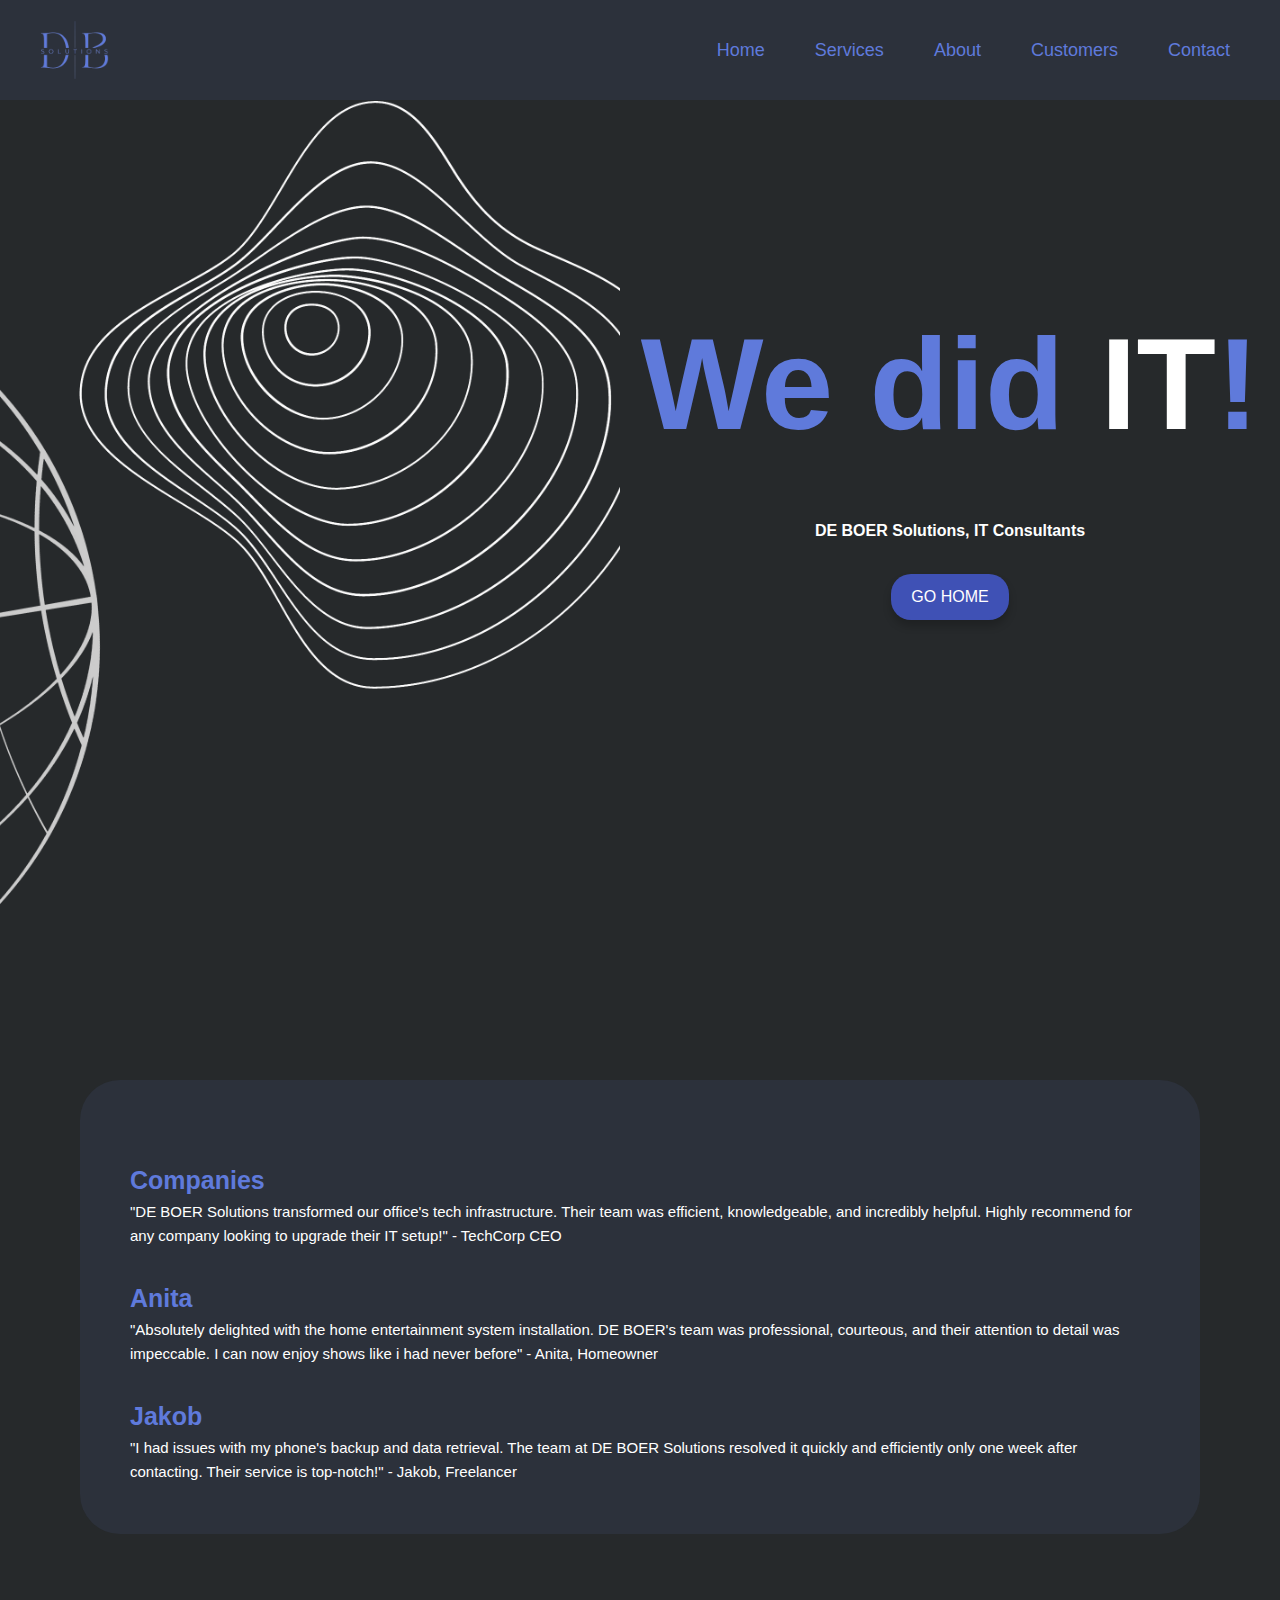
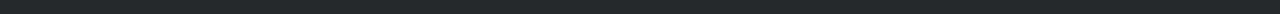
<file: customers.html>
<!DOCTYPE html>
<html lang="en">
<head>
    <!-- Grundläggande sidhuvudinformation -->
    <meta charset="UTF-8">
    <meta name="viewport" content="width=device-width, initial-scale=1.0">
    <title>DBSolutions</title>
    <link rel="stylesheet" href="style.css">
</head>
<body>
    <!-- Överlagring för visuella effekter -->
    <div class="overlay"></div>
    <header class="header">
        <!-- Logotyp -->
        <div class="logo">
            <a href="index.html">
                <img src="img/LOGO_1_PNG-removebg-preview.png" alt="Logo image">
            </a>
        </div>
        <!-- Navigeringsfält -->
        <div class="navigation">
            <!-- Meny för mindre skärmar -->
            <input type="checkbox" class="toggle-menu">
            <div class="hamburger"></div>
            <!-- Navigeringslänkar -->
            <ul class="menu">
                <li><a class="header-text" href="index.html">Home</a></li>
                <li><a class="header-text" href="services.html">Services</a></li>
                <li><a class="header-text" href="index.html#about-us-h2">About</a></li>
                <li><a class="header-text" href="customers.html">Customers</a></li>
                <li><a class="header-text" href="index.html#contact-h2">Contact</a></li>
            </ul>
        </div>
    </header>
    <main>
        <!-- Huvudinnehåll - Kunder -->
        <div class="container">
            <div class="text-content">
                <h1 class="first-text">We did <span class="IT">IT</span>!<br></h1>
                <h4>DE BOER Solutions, IT Consultants</h4>
                <!-- Hemknapp -->
                <div class="button-container">
                    <a href="index.html" class="hover-button">GO HOME</a>
                </div>
            </div>
            <!-- Bildinnehåll -->
            <div class="image-content">
                <img id="Abstract" src="img/Abstract-Nbg.png" alt="">
            </div>
        </div>
        <!-- Kundomdömen -->
    <div class="container_2">
        <div class="about_content">
            <!-- Företagsomdöme -->
            <h5 class="services-page-text">Companies</h5>
            <p>"DE BOER Solutions transformed our office's tech infrastructure. Their team was efficient, knowledgeable, and incredibly helpful. Highly recommend for any company looking to upgrade their IT setup!" - TechCorp CEO</p>  
            <!-- Anita's omdöme -->
            <h5 class="services-page-text">Anita</h5>
            <p>"Absolutely delighted with the home entertainment system installation. DE BOER's team was professional, courteous, and their attention to detail was impeccable. I can now enjoy shows like i had never before" - Anita, Homeowner</p>
            <!-- Jakob's omdöme -->
            <h5 class="services-page-text">Jakob</h5>
            <p>"I had issues with my phone's backup and data retrieval. The team at DE BOER Solutions resolved it quickly and efficiently only one week after contacting.  Their service is top-notch!" - Jakob, Freelancer</p>
        </div>
    </div>
    </main>
</body>
</html>
</file>
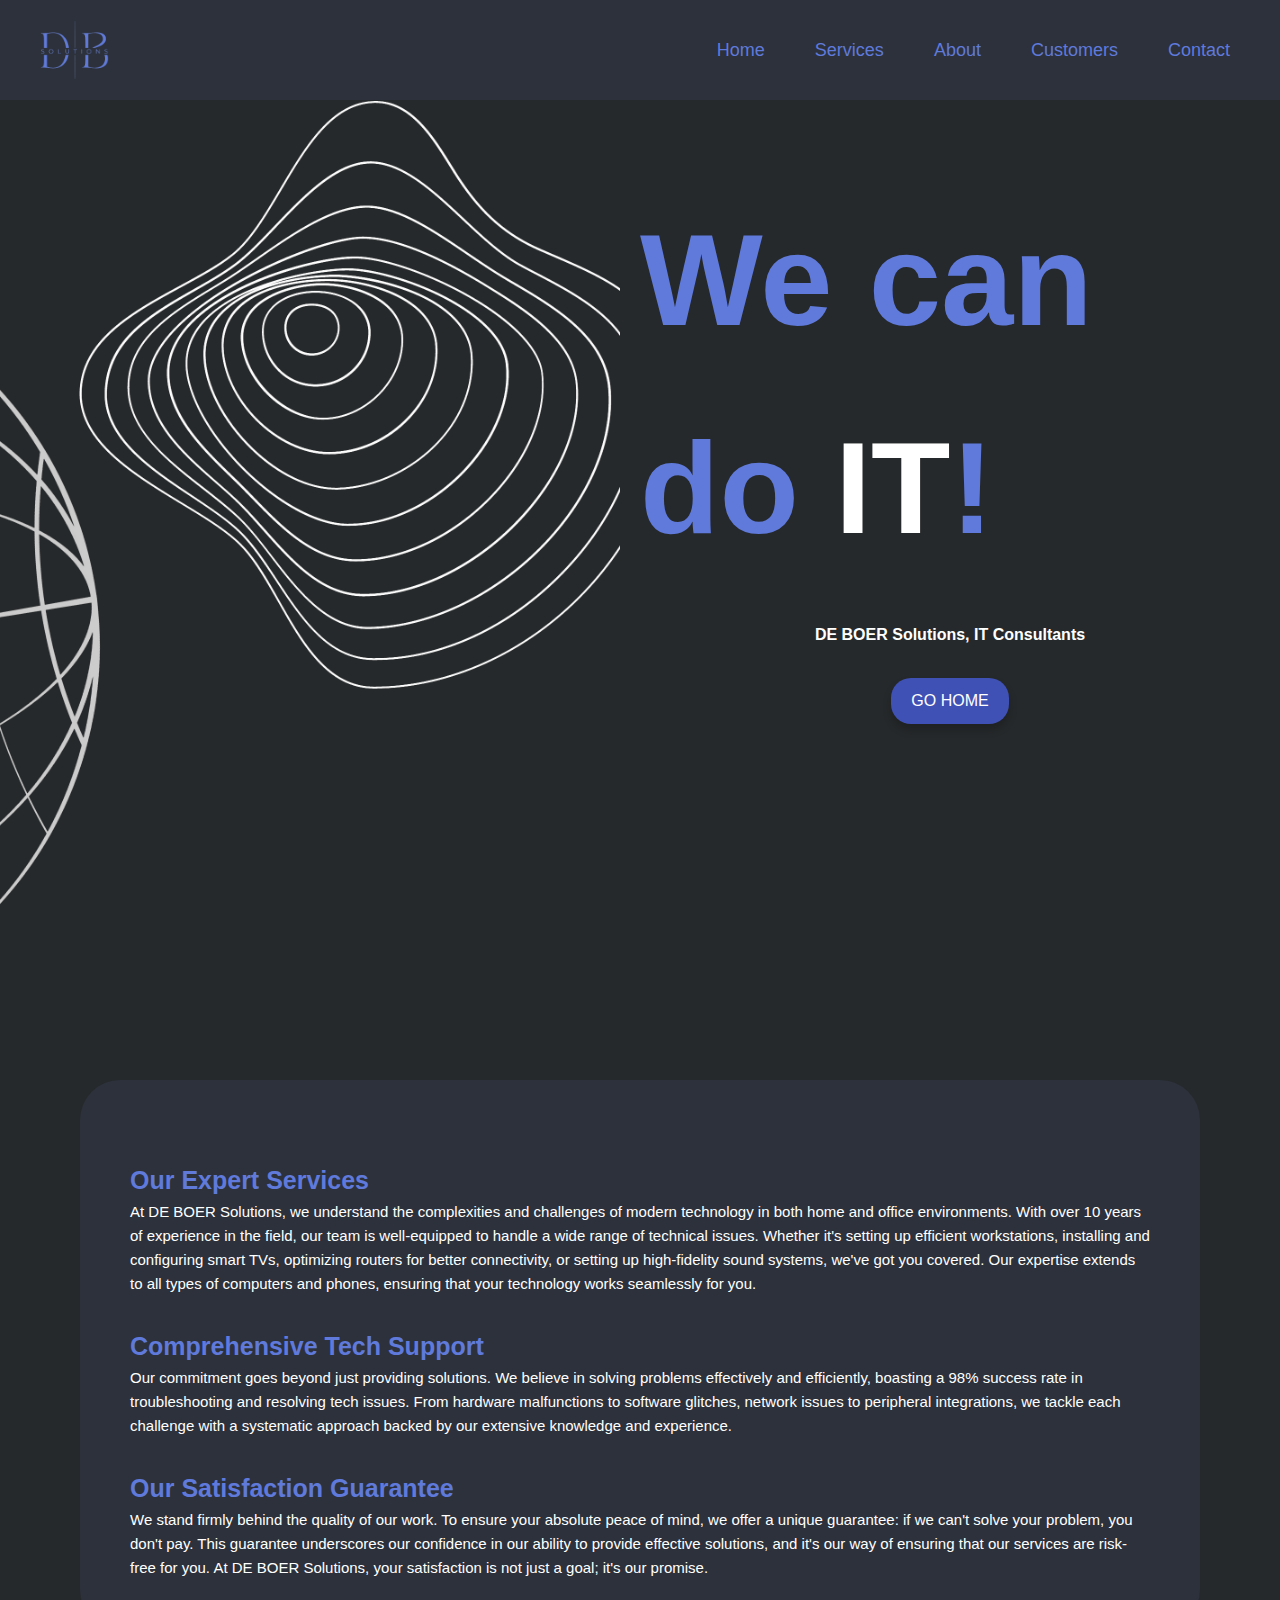
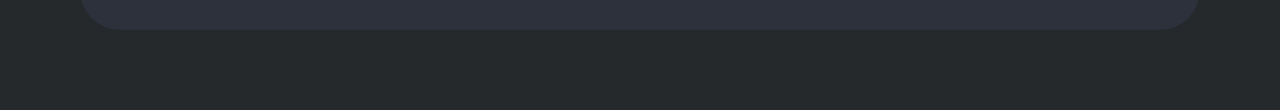
<file: services.html>
<!DOCTYPE html>
<html lang="en">
<head>
    <!-- Grundläggande sidhuvudinformation -->
    <meta charset="UTF-8">
    <meta name="viewport" content="width=device-width, initial-scale=1.0">
    <title>DBSolutions</title>
    <link rel="stylesheet" href="style.css">
</head>
<body>
    <!-- Överlagring för visuella effekter -->
    <div class="overlay"></div>
    <header class="header">
        <!-- Logotyp -->
        <div class="logo">
            <a href="index.html">
                <img src="img/LOGO_1_PNG-removebg-preview.png" alt="Logo image">
            </a>
        </div>
        <!-- Navigeringsfält -->
        <div class="navigation">
            <!-- Meny för mindre skärmar -->
            <input type="checkbox" class="toggle-menu">
            <div class="hamburger"></div>
            <!-- Navigeringslänkar -->
            <ul class="menu">
                <li><a class="header-text" href="index.html">Home</a></li>
                <li><a class="header-text" href="services.html">Services</a></li>
                <li><a class="header-text" href="index.html#about-us-h2">About</a></li>
                <li><a class="header-text" href="customers.html">Customers</a></li>
                <li><a class="header-text" href="index.html#contact-h2">Contact</a></li>
            </ul>
        </div>
    </header>
    <main>
        <!-- Huvudinnehåll - Tjänster -->
        <div class="container">
            <div class="text-content">
                <h1 class="first-text">We can do <span class="IT">IT</span>!<br></h1>
                <h4>DE BOER Solutions, IT Consultants</h4>
                <!-- Hemknapp -->
                <div class="button-container">
                    <a href="index.html" class="hover-button">GO HOME</a>
                </div>
            </div>
            <!-- Bildinnehåll -->
            <div class="image-content">
                <img id="Abstract" src="img/Abstract-Nbg.png" alt="">
            </div>
        </div>
        <!-- Tjänstinformation -->
        <div class="container_2">
            <div class="about_content">
                <!-- Experttjänster -->
                <h5 class="services-page-text">Our Expert Services</h5>
                <p>At DE BOER Solutions, we understand the complexities and challenges of modern technology in both home and office environments. With over 10 years of experience in the field, our team is well-equipped to handle a wide range of technical issues. Whether it's setting up efficient workstations, installing and configuring smart TVs, optimizing routers for better connectivity, or setting up high-fidelity sound systems, we've got you covered. Our expertise extends to all types of computers and phones, ensuring that your technology works seamlessly for you.</p>
                <!-- Omfattande teknisk support -->
                <h5 class="services-page-text">Comprehensive Tech Support</h5>
                <p>Our commitment goes beyond just providing solutions. We believe in solving problems effectively and efficiently, boasting a 98% success rate in troubleshooting and resolving tech issues. From hardware malfunctions to software glitches, network issues to peripheral integrations, we tackle each challenge with a systematic approach backed by our extensive knowledge and experience.</p>
                <!-- Vår kundtillfredsställelsegaranti -->
                <h5 class="services-page-text">Our Satisfaction Guarantee</h5>
                <p>We stand firmly behind the quality of our work. To ensure your absolute peace of mind, we offer a unique guarantee: if we can't solve your problem, you don't pay. This guarantee underscores our confidence in our ability to provide effective solutions, and it's our way of ensuring that our services are risk-free for you. At DE BOER Solutions, your satisfaction is not just a goal; it's our promise.</p>
            </div>
        </div>
    </main>
</body>
</html>
</file>
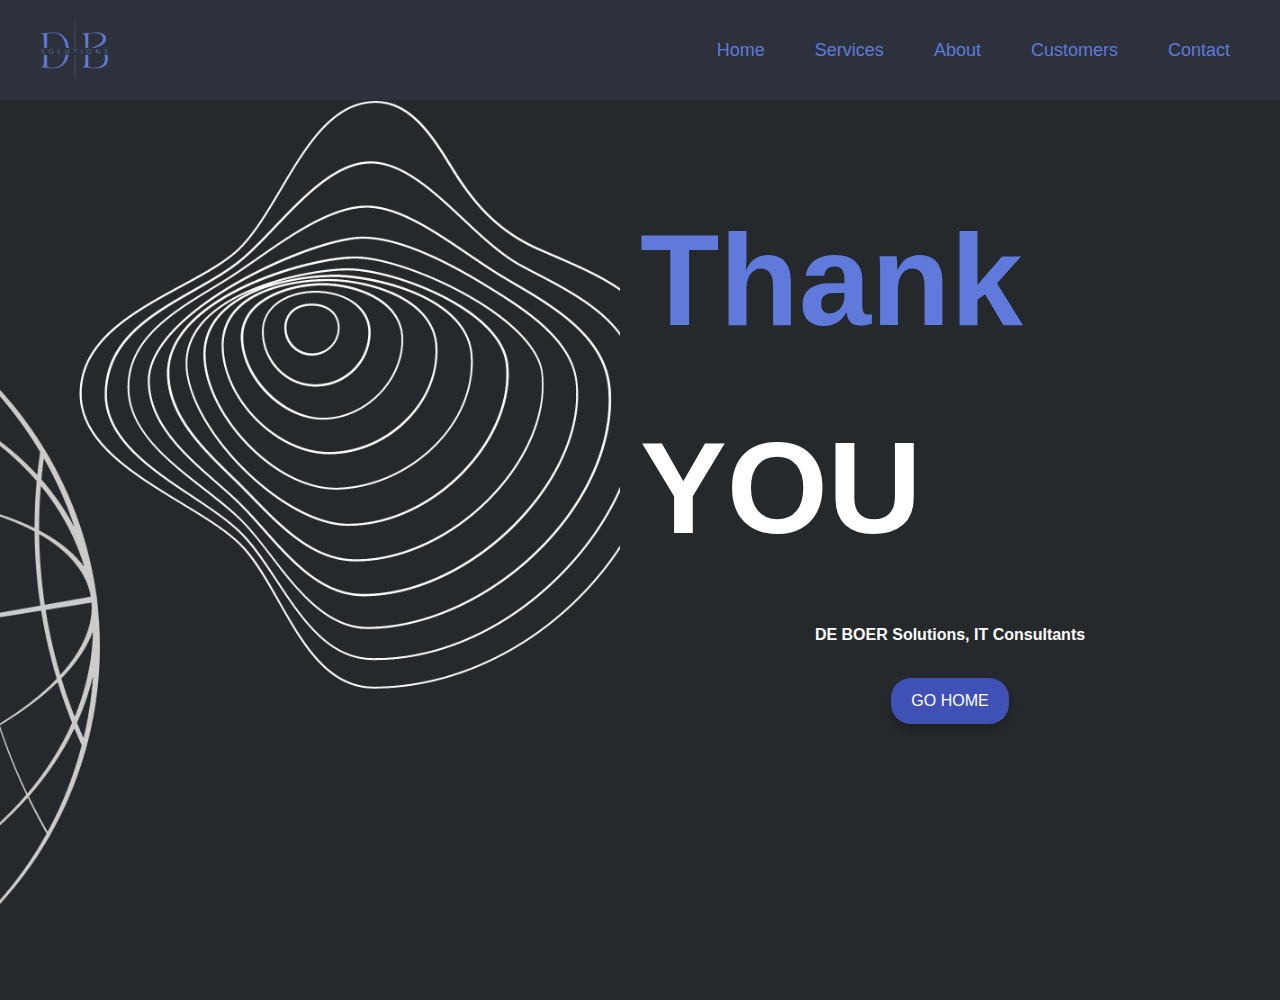
<file: thanks.html>
<!DOCTYPE html>
<html lang="en">
<head>
    <!-- Grundläggande sidhuvudinformation -->
    <meta charset="UTF-8">
    <meta name="viewport" content="width=device-width, initial-scale=1.0">
    <title>DBSolutions</title>
    <link rel="stylesheet" href="style.css">
</head>
<body>
    <!-- Överlagring för visuella effekter -->
    <div class="overlay"></div>
    <header class="header">
        <!-- Logotyp -->
        <div class="logo">
            <a href="index.html">
                <img src="img/LOGO_1_PNG-removebg-preview.png" alt="Logo image">
            </a>
        </div>
        <!-- Navigeringsfält -->
        <div class="navigation">
            <!-- Meny för mindre skärmar -->
            <input type="checkbox" class="toggle-menu">
            <div class="hamburger"></div>
            <!-- Navigeringslänkar -->
            <ul class="menu">
                <li><a class="header-text" href="index.html">Home</a></li>
                <li><a class="header-text" href="services.html">Services</a></li>
                <li><a class="header-text" href="index.html#about-us-h2">About</a></li>
                <li><a class="header-text" href="customers.html">Customers</a></li>
                <li><a class="header-text" href="index.html#contact-h2">Contact</a></li>
            </ul>
        </div>
    </header>
    <main>
        <!-- Huvudinnehåll - Tack sida -->
        <div class="container">
            <div class="text-content">
                <h1 class="first-text">Thank <span class="IT">YOU</span><br></h1>
                <h4>DE BOER Solutions, IT Consultants</h4>
                <!-- Hemknapp -->
                <div class="button-container">
                    <a href="index.html" class="hover-button">GO HOME</a>
                </div>
            </div>
            <!-- Bildinnehåll -->
            <div class="image-content">
                <img id="Abstract" src="img/Abstract-Nbg.png" alt="">
            </div>
        </div>
    </main>
</body>
</html>
</file>
<file: style.css>
/* Globala stilar */
* {
  margin: 0;
  padding: 0;
  box-sizing: border-box;
  font-family: 'Poppins', sans-serif;
  scroll-behavior: smooth;
}

/* Grundläggande kroppsstilar */
body {
  overflow-x: hidden;
  background-color: var(--background);
  line-height: 1.6;
  display: grid;
}

/* Rotvariabler för färgschema */
:root {
  --background: #26292B;
  --foreground: rgba(44, 49, 59);
  --accent: #5F7ADB;
  --accent-2: #3F5ABD;
  --neutral: white;
}

/* Header stilar */
.header {
  position: relative;
  width: 100%;
  display: flex;
  justify-content: space-between;
  align-items: center;
  background-color: var(--foreground);
  padding: 0 25px;
  transition: 0.3s;
  max-width: 100%;
}

/* Logotypstilar */
.logo a {
  display: block;
}

.logo a img {
  display: block;
  width: 100%;
  max-height: 100px;
  max-width: 100%;
  object-fit: contain;
  object-position: top left;
}

/* Navigeringsstilar */
.navigation {
  display: flex;
  justify-content: space-between;
  align-items: center;
}

/* Menystilar */
.menu {
  display: flex;
  justify-content: center;
  flex-direction: row;
  align-items: center;
  z-index: 2;
  transition: 0.5s;
}

.menu li {
  list-style: none;
}

.menu li a {
  color: var(--accent);
  text-decoration: none;
  display: block;
  padding: 40px 25px;
  font-size: 18px;
  line-height: 1;
  transition: 0.3s;
}

.menu li a:hover {
  box-shadow: 0 -5px 0px var(--accent) inset;
  padding: 35px 25px 45px 25px;
}

/* Hamburgarmenystilar */
.hamburger {
  position: relative;
  width: 30px;
  height: 4px;
  background: var(--accent);
  border-radius: 10px;
  cursor: pointer;
  z-index: 3;
  transition: 0.3s;
}

/* Stilar för rubrikerna */
h2 {
  display: flex;
  position: relative;
  padding: 0.10em 0;
  margin: 0 8rem;
  color: var(--neutral);
  font-size: 50px;
  display: inline-block;
  max-width: 100%;
}

h2::after {
  content: '';
  position: absolute;
  width: 100%;
  transform: scaleX(0);
  margin-bottom: 40px;
  height: 4px;
  bottom: 0px;
  left: 0;
  background-color: var(--accent);
  transform-origin: bottom right;
  transition: transform 0.25s ease-out;
}

h2:hover:after {
  transform: scaleX(1);
  transform-origin: bottom left;
}

/* Mer hamburgarmenystilar */
.hamburger::before,
.hamburger::after {
  content: "";
  position: absolute;
  height: 4px;
  right: 0;
  background-color: #5F7ADB;
  border-radius: 10px;
  transition: 0.3s;
}

.hamburger::before {
  top: -10px;
  width: 30px;
}

.hamburger::after {
  top: 10px;
  width: 30px;
}

/* Stilar för att växla menyvisningen */
.toggle-menu {
  position: absolute;
  width: 30px;
  height: 100%;
  z-index: 4;
  cursor: pointer;
  opacity: 0;
}

/* Gömmer hamburgarmeny och växlingsknapp */
.hamburger,
.toggle-menu {
  display: none;
}

/* Justerar hamburgarmenyns utseende när den är markerad */
.navigation input:checked ~ .hamburger {
  background: transparent;
}

.navigation input:checked ~ .hamburger::before {
  top: 0;
  transform: rotate(-45deg);
  width: 30px;
}

.navigation input:checked ~ .hamburger::after{
  top: 0;
  transform: rotate(45deg);
  width: 30px;
}

.navigation input:checked ~ .menu {
  right: 0;
  box-shadow: 20px 0 60px rgba(0, 0, 0, 1);
}

/* Justerar header när den är fast */
.header {
  position: fixed;
  top: 0;
  z-index: 1000; /* Säkerställer att headern är överst */
  width: 100%;
}

/* Stil för huvudelementet */
main {
  padding-top: 100px;
}

/* Mediafrågor för mobilanpassning */
@media (max-width: 1050px) {
  .hamburger,
  .toggle-menu{
    display: block;
  }

  .h2wrapper {
    margin: 0;
    text-align: center;
    display: flex;
    justify-content: center;
    align-items: center;
    flex-direction: column;
  }

  h2::after {
    transform: scaleX(1);
    transform-origin: bottom left; 
    margin-bottom: 10px;
  }

  .header{
    padding-right: 30px;
  }

  .menu {
    justify-content: start;
    flex-direction: column;
    align-items: center;
    position: fixed;
    top: 0;
    background-color: var(--foreground);
    width: 300px;
    height: 100%;
    padding-top: 100px;
    margin-left: 60px;
  }

  .menu li {
    width: 100%;
  }

  .menu li a {
    padding: 30px;
    font-size: 24px;
    box-shadow: 0 1px 0 rgba(255, 255, 255, 0.1) inset;
  }
}

/* Kontainerstilar för att arrangera innehåll */
.container {
  display: flex;
  height: 100vh;
  max-width: 100%;
}

/* Stilar för textinnehåll */
.text-content {
  flex: 1; 
  padding: 20px;
  display: flex; 
  flex-direction: column; 
  justify-content: center;
  align-items: center; 
  text-align: left;
  order: 2;
  margin-top: -200px;
  animation: fadeIn 2s;
  max-width: 100%;
}

/* Keyframe-animation för inmatningseffekt */
@keyframes fadeIn {
  0% { opacity: 0; }
  100% { opacity: 1; }
}

/* Bildinnehållsstilar */
.image-content {
  flex: 1;
  overflow: hidden;
  order: 1;
}

/* Bildstilar */
#Abstract {
  width: 100%;
  height: 100%; 
  object-fit: cover; 
}

/* Mediafrågor för mindre skärmar */
@media (max-width: 900px) {
    .container {
        flex-direction: column-reverse; 
        height: auto;
        padding-top: 30px;
        margin: 30px;
        margin-top: 200px;
        max-width: 100%;
    }

    .image-content {
        position: absolute;
        top: 0;
        left: 0;
        width: 100%;
        margin-top: 0px;
        z-index: -1; /* Sänder bilden bakom texten */
        max-width: 100%;

    }

    .text-content {
        z-index: 1; /* Säkerställer att texten stannar ovanpå bilden */
        background-color: rgba(44, 49, 59, 0.98);
        border-radius: 20px;
        padding: 50px;
        align-items: center;
        max-width: 100%;
    }
}

/* Rubrikstil för delen 'IT' inom h1 */
h1 > span.IT {
    color: var(--neutral);
}

/* Stil för h1-rubriker, inklusive dynamisk fontstorlek */
h1 {
  font-size: calc(50px + 3vw);
  color: #5F7ADB;
  margin-bottom: 30px;
  max-width: 100%;
}

/* Stil för h4-rubriker */
h4 {
  color: var(--neutral);
  margin-bottom: 30px;
  max-width: 100%;
}

/* Stil för h2-rubriker, inklusive dynamisk fontstorlek */
h2 {
  font-size: calc(30px + 2vw);
  max-width: 100%;
}

/* Mediafråga för att justera fontstorlek på smala skärmar */
@media (max-width: 400px) {
  h1, h2 {
      font-size: 40px;
      max-width: 100%;
  }
}

/* Mediafråga för att justera fontstorlek på breda skärmar */
@media (min-width: 1200px) {
  h1{
      font-size: 130px;
      max-width: 100%;
  }

  h2 {
    font-size: 100px;
  }
}

/* Kortens grundläggande stil */
.card {
  color: var(--neutral);
  background-size: cover;
  padding: 10rem 0 0;
  max-width: 35ch;
  text-align: left;
  border-radius: 0.5rem;
  overflow: hidden;
  margin: 10px;
  transition: transform 500ms;
}

/* Hover-effekter för kort */
.card:hover,
.card:focus-within{
  transform: scale(1.05);
}

/* Stil för kortinnehållet */
.card-content {
  --padding: 2rem;
  padding: var(--padding);
  background: linear-gradient(
    hsl(0 0% 0% / 0),
    hsl(0 0% 0% / 0.3) 20%,
    hsl(0 0% 0% / 1)
  );
}

/* Stilar för kort vid hover */
@media (hover) {
  .card-content {
    transform: translateY(65%);
    transition: transform 500ms ease;
  }
  .card:hover .card-content,
  .card:focus-within .card-content{
    transform: translateY(0);
    transition-delay: 500ms;
  }

  .card:focus-within .card-content{
    transition: 0ms;
  }

  .card-content > *:not(.card-title) {
    opacity: 0;
    transition: opacity 500ms linear;
  }

  .card:hover .card-content > *:not(.card-title),
  .card:focus-within .card-content > *:not(.card-title){
    opacity: 1;
    transition-delay: 800ms;
  }

  .card-title::after{
    transform: scalex(0);
  }
}

/* Stil för rubrik efter-elementet inom kort */
.card-title::after {
  content: "";
  position: absolute;
  height: 4px;
  background: var(--accent);
  width: calc(100% + var(--padding));
  left: calc(var(--padding) * -1);
  bottom: -4px;
  transform-origin: left;
  transition: transform 500ms ease;
}

/* Hover-effekt för kortets rubrik */
.card:hover .card-title::after,
.card:focus-within .card-title::after{
  transform: scalex(1);
}

/* Grundläggande stil för kortets rubrik */
.card-title{
  position: relative;
  width: max-content;
  margin-bottom: 15px;
}

/* Stil för knappar inom kort */
.button {
  cursor: pointer;
  display: inline;
  text-decoration: none;
  color: var(--neutral);
  background-color: var(--accent);
  padding: 0.5em 1.25em;
  border-radius: 0.5rem;
  max-width: 100%;
}

/* Marginal för kortens innehåll */
.card-body {
  margin-bottom: 15px;
}

/* Hover-effekt för knappar */
.button:hover,
.button:focus {
  background-color: var(--accent-2);
}

/* Stil för kortgrupp */
.services-cards {
  display: flex;
  justify-content: center;
  align-items: stretch;
  gap: 10vw;
  flex-wrap: wrap;
  padding: 80px;
}

/* Mediafråga för att justera kortgruppens stil */
@media (max-width: 1300px){
  .services-cards{
    gap: 1vw;
    padding: 30px;
  }

  h2::after{
    margin-bottom: 10px;
  }
}

/* Stil för att dölja vissa kort på större skärmar */
@media (min-width: 1050px){
  #mobile-card,
  #mobile-card-customers{
    display: none;
  }
}

/* Stil för att dölja och justera vissa kort på mindre skärmar */
@media (max-width: 1050px){
  #computer-installation,
  #tv-sound,
  #phone-backup,
  #company,
  #anita,
  #jakob {
    display: none;
  }

  #mobile-card,
  #mobile-card-customers{
    margin: 0;
    text-align: center;
    display: flex;
    justify-content: center;
    align-items: center;
    flex-direction: column;
    margin-left: -91px;
    margin-top: 30px;
  }
}
/* Avslutning av kortens stil */

/* Profilbildens stil */
.profile_pic {
  width: 400px;
  flex-direction: column;
}

/* Stil för innehåll som rör profilen */
.profile_content {
  text-align: center;
  max-width: 100%;
}

/* Stil för texten om VD:n */
.text_ceo{
  color: var(--neutral);
  margin-top: 10px;
  max-width: 100%;
}

/* Stil för 'Om oss'-innehållet */
.about_content{
  flex-direction: column;
  padding: 50px;
  margin-left: 100px;
  background-color: var(--foreground);
  border-radius: 40px;
  color: var(--neutral);
  font-size: 18px;
}

/* Grundläggande stil för container_2 */
.container_2 {
  display: flex;
  padding: 80px;
  font-family: 'Poppins', sans-serif;
  max-width: 100%;
}

/* Mediafråga för att justera container_2 på smalare skärmar */
@media (max-width: 1300px) {
  .container_2 {
    flex-direction: column;
    justify-content: center;
    align-items: center;
    max-width: 100%;
  }
  .about_content {
    margin-left: 0;
    flex-direction: column;
    font-size: 15px;
    max-width: 100%;
  }

  #services-h2, #about-us-h2, #customers-h2 {
    scroll-margin-top: 30px;
    max-width: 100%;
  }
}

/* Anpassar avståndet för navigeringslänkarna för att undvika överlappning med innehåll */
#services-h2::before, #about-us-h2::before, #customers-h2::before {
  content: "";
  display: block;
  height: 30px;
  margin-top: 30px;
  visibility: hidden;
  pointer-events: none;
  max-width: 100%;
}

/* Justerar marginalen för 'Customers'-sektionen */
#customers-h2 {
  margin-top: -70px;
  max-width: 100%;
}

/* Avslutar 'Customers'-sektionen */

/* Startar formulärsektionen */
/* Stilar för underrubriker i formuläret */
h5 {
  font-size: calc(30px + 2vh);
  color: var(--accent);
  max-width: 100%;
}

/* Anpassar färg på span-element inuti h5-taggarna */
h5 span {
  color: var(--neutral);
  max-width: 100%;
}

/* Media query för att säkerställa att textstorleken inte blir för liten på smala skärmar */
@media (max-width: 400px) {
  h5 {
      font-size: 40px;
      max-width: 100%;
  }
}

/* Media query för att säkerställa att textstorleken inte blir för stor på breda skärmar */
@media (min-width: 1200px) {
  h5 {
      font-size: 80px;
      max-width: 100%;
  }
}

/* Layout och marginaler för formulärcontainer */
.container_3 {
  display: flex;
  margin-bottom: 200px;
  margin-top: 80px;
  max-width: 100%;
}

/* Stilar för kontaktsektionens rubrik */
.contact_h2 {
  flex: 2;
  order: 1;
  max-width: 100%;
}

/* Container för kontaktsektionens rubrik med anpassad marginal och padding */
.h3wrapper {
  flex: 1;
  padding: 0.10em 0;
  margin: 0 8rem;
  max-width: 100%;
}

/* Extra marginal ovanför formulärinnehållet */
.form-content {
  margin-top: 48px;
}

/* Stilar för formuläret med flexbox för layout */
form {
  flex: 1;
  order: 2;
  display: flex;
  flex-direction: column;
  gap: 1rem;
  padding: 0.10em 0;
  margin: 0 4rem;
  justify-content: center;
  align-items: center;
  max-width: 100%;
}

/* Stilar för inputfält, väljare och textarea med anpassad bakgrundsfärg, gränser och padding */
input,
select,
textarea {
  background-color: #CCCCCC;
  border-radius: 20px;
  padding: 1.4rem;
  width: 60vh;
  color: var(--foreground);
  font-size: 18px;
  max-width: 100%;
}

/* Justerar höjden för textarea */
textarea {
  height: 12rem;
  font-size: 18px;
  max-width: 100%;
}

/* Media query för att anpassa layouten av formulärcontainer på smalare skärmar */
@media (max-width: 1300px) {
  .container_3 {
    flex-direction: column;
    max-width: 100%;
  }

  /* Justerar layout och stil för formuläret på smalare skärmar */
  .form {
    align-items: center;
    justify-content: center;
    margin-top: 0px;
    padding: 0px;
    max-width: 100%;
  }

  /* Justerar layout och stil för rubrikcontainern på smalare skärmar */
  .h3wrapper {
    padding: 0;
    margin: 0;
    text-align: center;
    display: flex;
    justify-content: center;
    align-items: center;
    flex-direction: column;
    max-width: 100%;
  }
}
/* Avslutar formulärsektionen */

/* Startar 'Services'-sektionen */
/* Stilar för text i 'Services'-sektionen */
.services-page-text {
  font-size: calc(30px + 2vh);
  color: var(--accent);
  margin-top: 30px;
  max-width: 100%;
}

/* Media query för att justera textstorleken i 'Services' för smalare skärmar */
@media (max-width: 400px) {
  .services-page-text {
      font-size: 20px;
      max-width: 100%;
  }
}

/* Media query för att justera textstorleken i 'Services' för bredare skärmar */
@media (min-width: 1200px) {
  .services-page-text {
      font-size: 50px;
      max-width: 100%;
  }
}

/* Media query för att justera textstorleken i 'Services' för skärmar medelstora skärmar */
@media (max-width: 1300px) {
  .services-page-text {
    font-size: 25px;
    max-width: 100%;
  }
}
/* Avslutar 'Services'-sektionen */

/* Knapp stil */

.button-container {
  perspective: 800px; /* för 3d effekt*/
}

.hover-button {
  text-decoration: none;
  padding: 10px 20px;
  background-color: #3F51B5; 
  color: white;
  border: none;
  cursor: pointer;
  transition: transform 0.3s, background-color 0.3s;
  display: inline-block;
  border-radius: 20px;
  box-shadow: 0 6px 8px rgba(0, 0, 0, 0.2);
  max-width: 100%;
}

.hover-button:hover {
  transform: scale(1.1); 
  background-image: linear-gradient(to right, #647DEE, #7F53AC);
  max-width: 100%;
}
</file>
